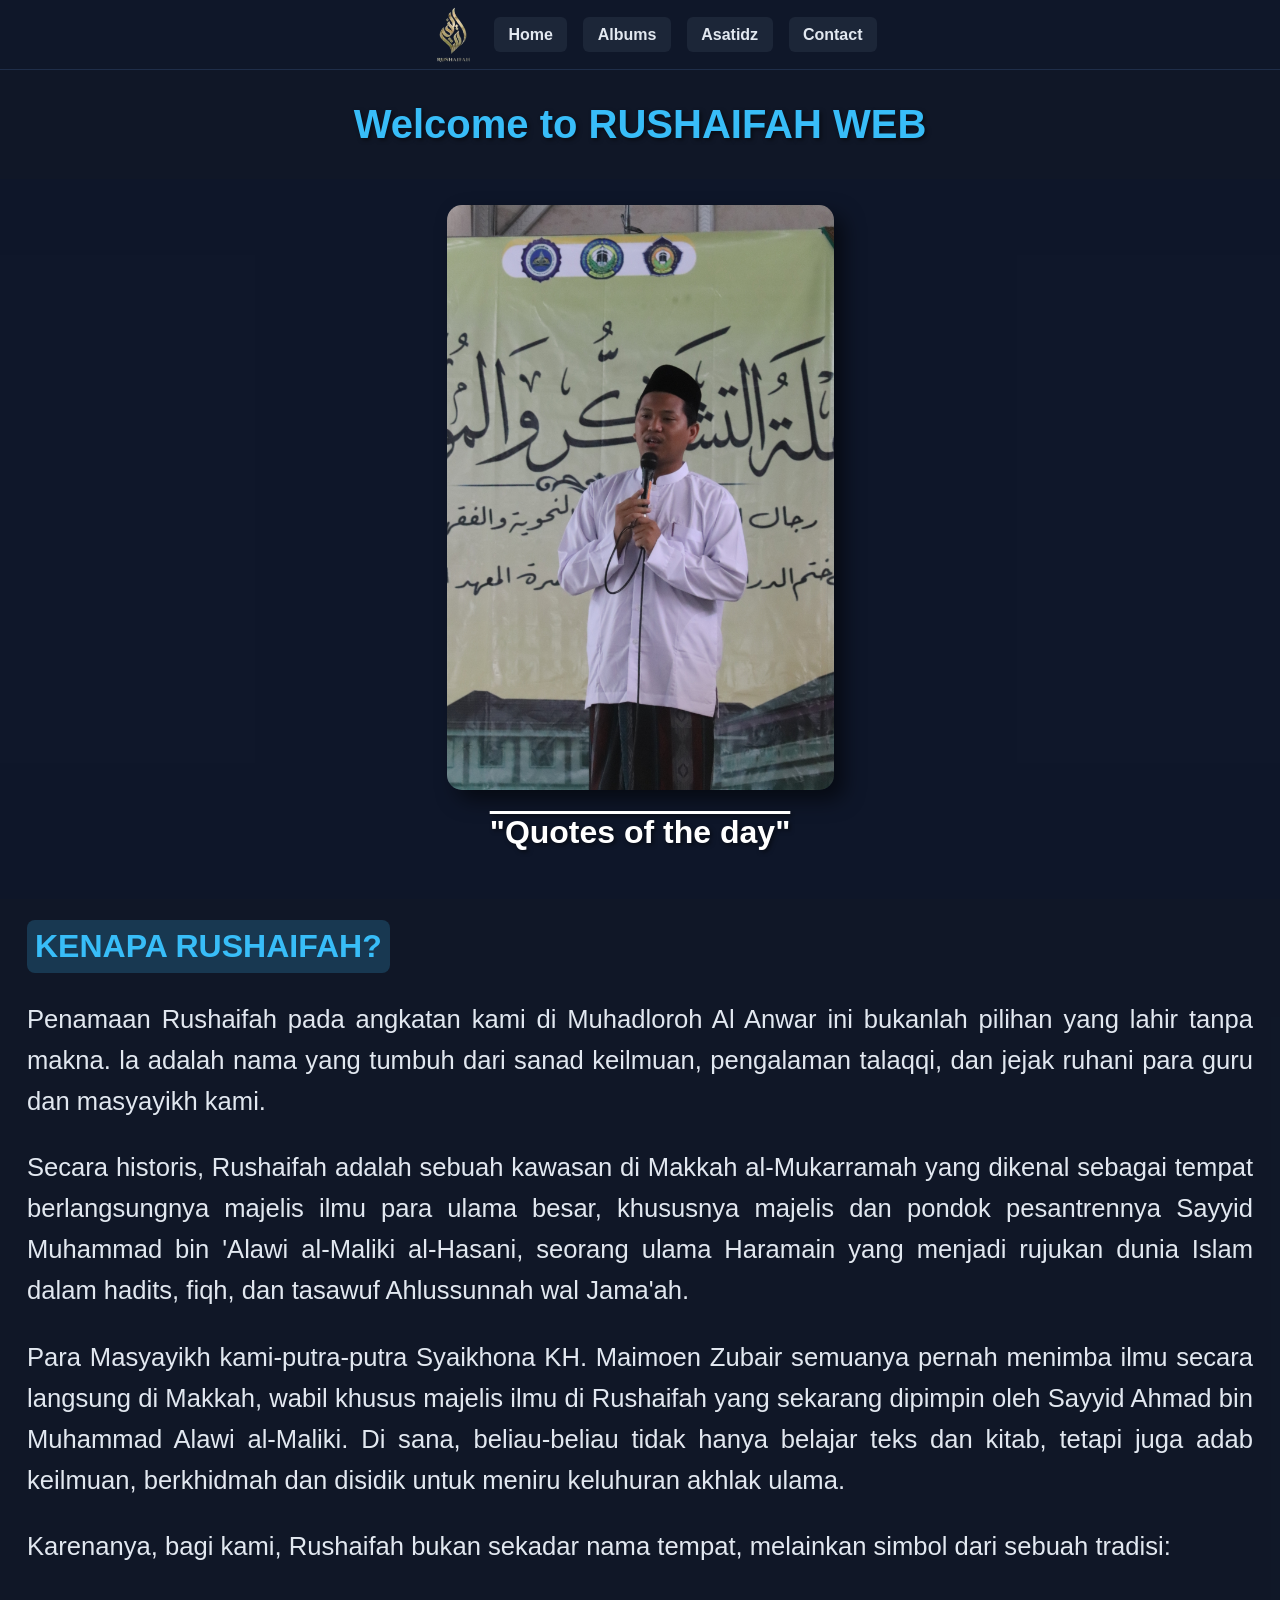
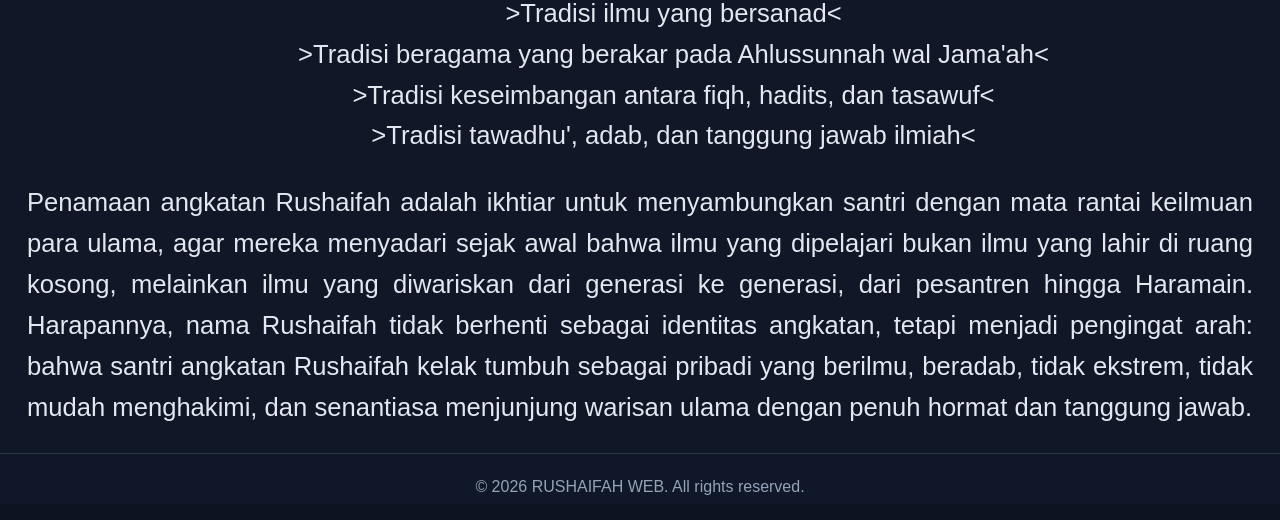
<file: index.html>
<html>

<head>
    <title>
        RUSHAIFAH WEB
    </title>
    <link href="style.css" rel="stylesheet" />
</head>

<body>
    <div class="container">
        <div class="navbar">
            <img src="logo.png" alt="logo" class="logo">
            <ul>
                <li><a href="index.html">Home</a></li>
                <li><a href="Albums.html">Albums</a></li>
                <li><a href="asatidz.html">Asatidz</a></li>
                <li><a href="contact.html">Contact</a></li>
                

                </li>
            </ul>
        </div>

        <div class="wellcome-container">
            <h1 class="wellcome">Welcome to RUSHAIFAH WEB</h1>
        </div>


        <div class="content">
            <div class="quotes">
                <img src="khl.JPG" alt="KHL" class="content-image" />
                <h1 class="qoutes">"Quotes of the day"</h1>
            </div>
            
        </div>
        <h1 class="title">KENAPA RUSHAIFAH?</h1>
        <div class="content-2">
            <div class="rushaifah-text">
                
                
                <p class="text">Penamaan Rushaifah pada angkatan kami di Muhadloroh Al Anwar ini bukanlah pilihan yang
                    lahir tanpa makna. la adalah nama yang tumbuh dari sanad keilmuan, pengalaman talaqqi, dan jejak
                    ruhani para guru dan masyayikh kami.</p>
                <p class="text">Secara historis, Rushaifah adalah sebuah kawasan di Makkah al-Mukarramah yang dikenal
                    sebagai tempat berlangsungnya majelis ilmu para ulama besar, khususnya majelis dan pondok
                    pesantrennya Sayyid Muhammad bin 'Alawi al-Maliki al-Hasani, seorang ulama Haramain yang menjadi
                    rujukan dunia Islam dalam hadits, fiqh, dan tasawuf Ahlussunnah wal Jama'ah.</p>
                <p class="text">Para Masyayikh kami-putra-putra Syaikhona KH. Maimoen Zubair semuanya pernah menimba
                    ilmu secara langsung di Makkah, wabil khusus majelis ilmu di Rushaifah yang sekarang dipimpin oleh
                    Sayyid Ahmad bin Muhammad Alawi al-Maliki. Di sana, beliau-beliau tidak hanya belajar teks dan
                    kitab, tetapi juga adab keilmuan, berkhidmah dan disidik untuk meniru keluhuran akhlak ulama.</p>
                <p class="text">Karenanya, bagi kami, Rushaifah bukan sekadar nama tempat, melainkan simbol dari sebuah
                    tradisi:</p>
                <ul>
                    <li class="list">>Tradisi ilmu yang bersanad<</li>
                    <li class="list">>Tradisi beragama yang berakar pada Ahlussunnah wal Jama'ah<</li>
                    <li class="list">>Tradisi keseimbangan antara fiqh, hadits, dan tasawuf<</li>
                    <li class="list">>Tradisi tawadhu', adab, dan tanggung jawab ilmiah<</li>
                </ul>
                <p class="text">Penamaan angkatan Rushaifah adalah ikhtiar untuk menyambungkan santri dengan mata rantai keilmuan para ulama, agar mereka menyadari sejak awal bahwa ilmu yang dipelajari bukan ilmu yang lahir di ruang kosong, melainkan ilmu yang diwariskan dari generasi ke generasi, dari pesantren hingga Haramain.
Harapannya, nama Rushaifah tidak berhenti sebagai identitas angkatan, tetapi menjadi pengingat arah: bahwa santri angkatan Rushaifah kelak tumbuh sebagai pribadi yang berilmu, beradab, tidak ekstrem, tidak mudah menghakimi, dan senantiasa menjunjung warisan ulama dengan penuh hormat dan tanggung jawab.</p>
            </div>
        </div>
        <div class="footer">
            <p class="copy">&copy; 2026 RUSHAIFAH WEB. All rights reserved.</p>
        </div>
    </div>
</body>

</html>
</file>
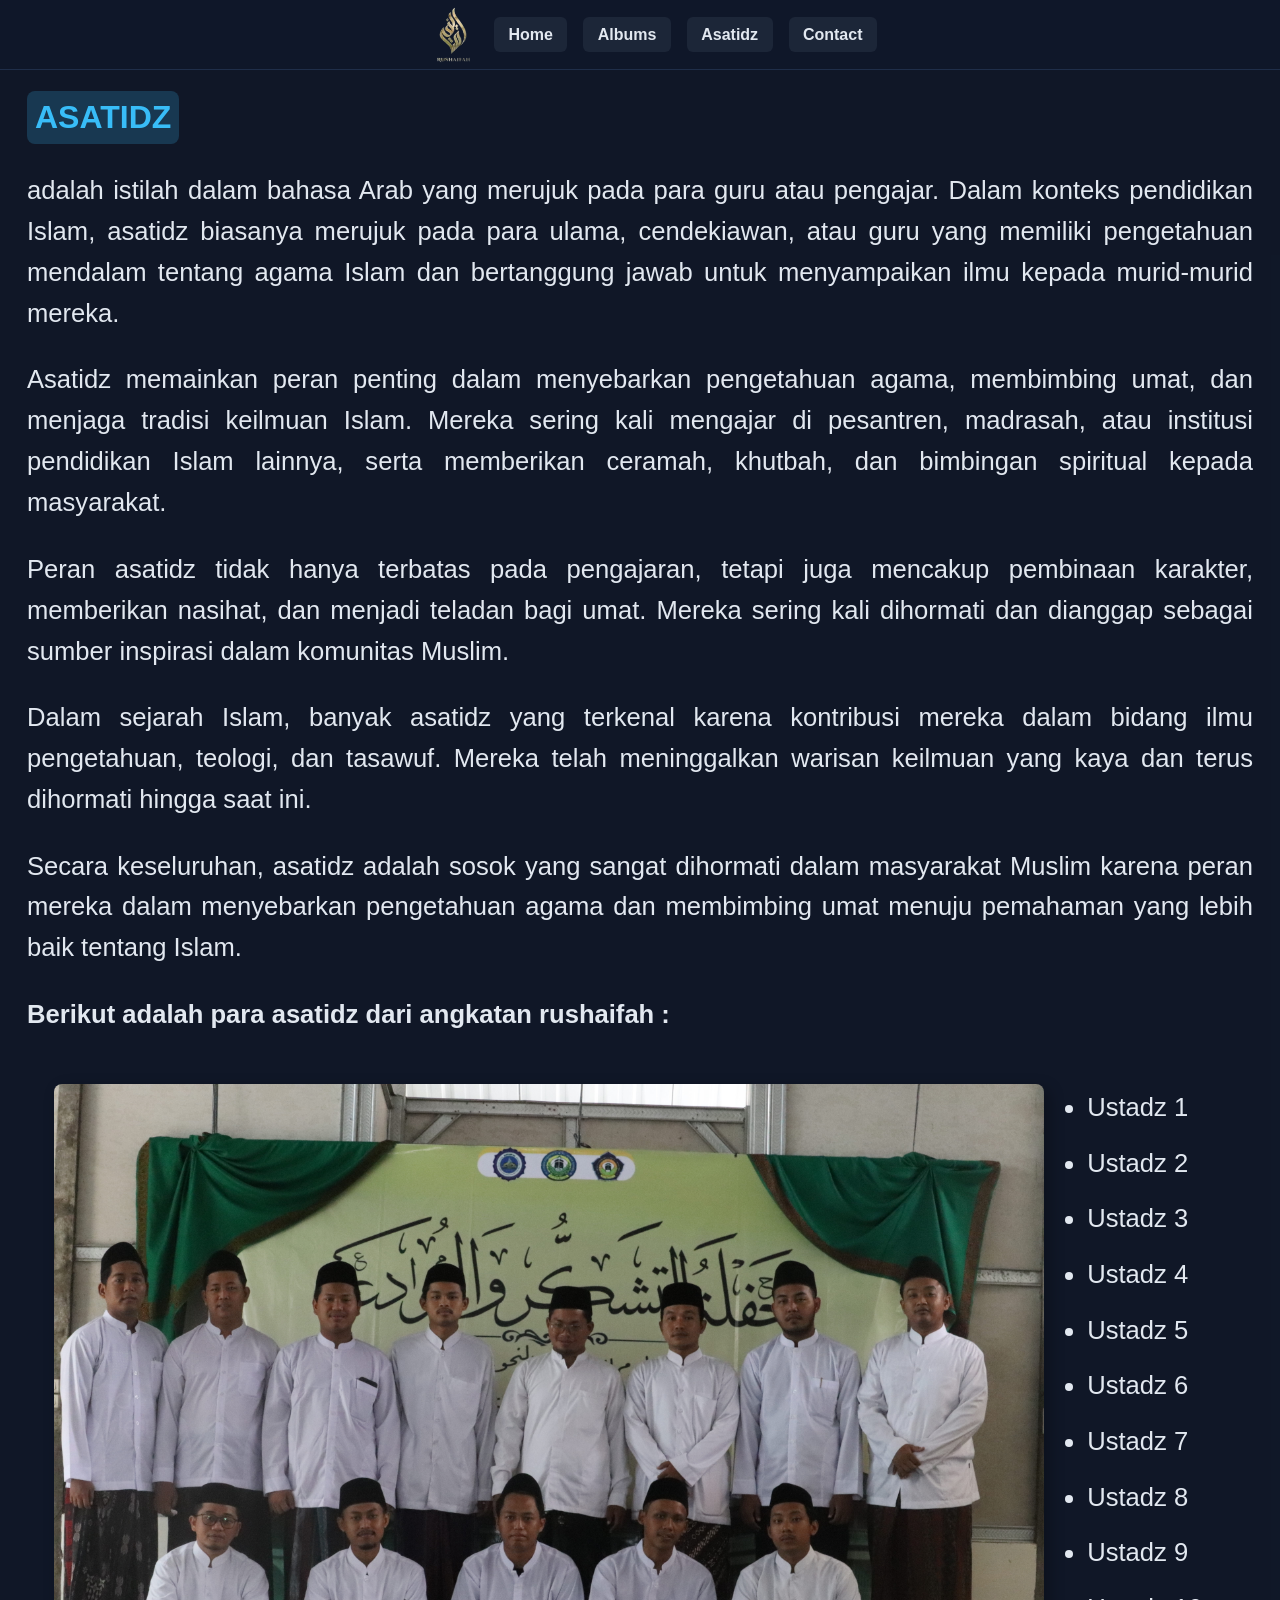
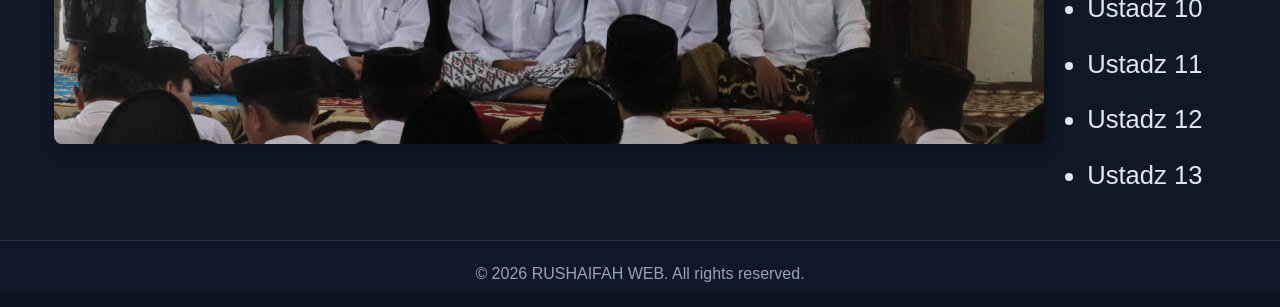
<file: asatidz.html>
<html>

<head>
    <title>
        RUSHAIFAH WEB
    </title>
    <link href="style.css" rel="stylesheet" />
</head>

<body>
    <div class="container">
        <div class="navbar">
            <img src="logo.png" alt="logo" class="logo">
            <ul>
                <li><a href="index.html">Home</a></li>
                <li><a href="Albums.html">Albums</a></li>
                <li><a href="asatidz.html">Asatidz</a></li>
                <li><a href="contact.html">Contact</a></li>
                

                </li>
            </ul>
        </div>

        <div class="content-2">
            <div class="rushaifah-text">
                <h1 class="title">ASATIDZ</h1>
                <p class="text"> adalah istilah dalam bahasa Arab yang merujuk pada para guru atau pengajar. Dalam
                    konteks pendidikan Islam, asatidz biasanya merujuk pada para ulama, cendekiawan, atau guru yang
                    memiliki pengetahuan mendalam tentang agama Islam dan bertanggung jawab untuk menyampaikan ilmu
                    kepada murid-murid mereka.</p>
                <p class="text">Asatidz memainkan peran penting dalam menyebarkan pengetahuan agama, membimbing umat,
                    dan menjaga tradisi keilmuan Islam. Mereka sering kali mengajar di pesantren, madrasah, atau
                    institusi pendidikan Islam lainnya, serta memberikan ceramah, khutbah, dan bimbingan spiritual
                    kepada masyarakat.</p>
                <p class="text">Peran asatidz tidak hanya terbatas pada pengajaran, tetapi juga mencakup pembinaan
                    karakter, memberikan nasihat, dan menjadi teladan bagi umat. Mereka sering kali dihormati dan
                    dianggap sebagai sumber inspirasi dalam komunitas Muslim.</p>
                <p class="text">Dalam sejarah Islam, banyak asatidz yang terkenal karena kontribusi mereka dalam bidang
                    ilmu pengetahuan, teologi, dan tasawuf. Mereka telah meninggalkan warisan keilmuan yang kaya dan
                    terus dihormati hingga saat ini.</p>
                <p class="text">Secara keseluruhan, asatidz adalah sosok yang sangat dihormati dalam masyarakat Muslim
                    karena peran mereka dalam menyebarkan pengetahuan agama dan membimbing umat menuju pemahaman yang
                    lebih baik tentang Islam.</p>
                <h1 class="text">Berikut adalah para asatidz dari angkatan rushaifah :</h1>
                <div class="guru-list-row">
                    <img src="IMG_3363.jpg" alt="" class="guru">
                    <ul class="guru-list">
                        <li>Ustadz 1</li>
                        <li>Ustadz 2</li>
                        <li>Ustadz 3</li>
                        <li>Ustadz 4</li>
                        <li>Ustadz 5</li>
                        <li>Ustadz 6</li>
                        <li>Ustadz 7</li>
                        <li>Ustadz 8</li>
                        <li>Ustadz 9</li>
                        <li>Ustadz 10</li>
                        <li>Ustadz 11</li>
                        <li>Ustadz 12</li>
                        <li>Ustadz 13</li>
                    </ul>
                </div>
            </div>
        </div>
        <div class="footer">
            <p class="copy">&copy; 2026 RUSHAIFAH WEB. All rights reserved.</p>
        </div>
    </div>
    
        
</body>

</html>
</file>
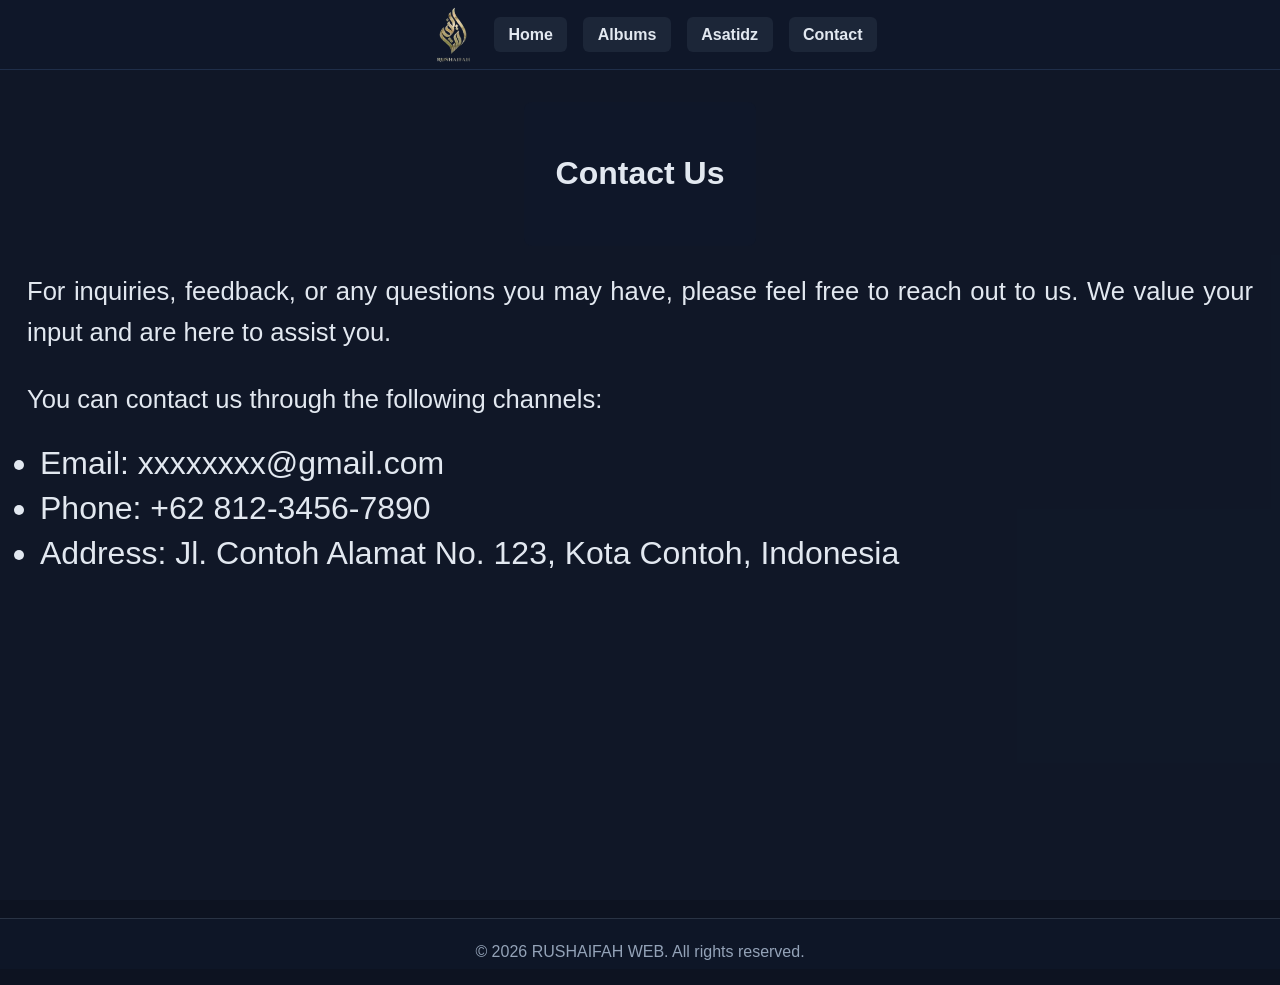
<file: contact.html>
<html>

<head>
    <title>
        RUSHAIFAH WEB
    </title>
    <link href="style.css" rel="stylesheet" />
</head>

<body>
    <div class="container">
        <div>
            <div class="navbar">
            <img src="logo.png" alt="logo" class="logo">
            <ul>
                <li><a href="index.html">Home</a></li>
                <li><a href="Albums.html">Albums</a></li>
                <li><a href="asatidz.html">Asatidz</a></li>
                <li><a href="contact.html">Contact</a></li>


                </li>
            </ul>
        </div>
        <div class="contact-container">
            <div class="contact">
                <h1>Contact Us</h1>
            </div>
        </div>  
        <div class="content-2">
            <div class="rushaifah-text">
                <p class="text">For inquiries, feedback, or any questions you may have, please feel free to reach out to us. We value your input and are here to assist you.</p>
                <p class="text">You can contact us through the following channels:</p>
                <ul>
                    <li class="info">Email: xxxxxxxx@gmail.com</li>
                    <li class="info">Phone: +62 812-3456-7890</li>
                    <li class="info">Address: Jl. Contoh Alamat No. 123, Kota Contoh, Indonesia</li>

                </ul>
            </div>
        </div>
        </div>
        
        
    </div>
    <div class="footer">
            <p class="copy">&copy; 2026 RUSHAIFAH WEB. All rights reserved.</p>
        </div>
</body>

</html>
</file>
<file: style.css>
:root {
    --bg: #0d1321;
    --surface: rgba(16, 24, 40, 0.95);
    --surface-soft: rgba(15, 23, 42, 0.75);
    --text: #e2e8f0;
    --text-subtle: #94a3b8;
    --accent: #38bdf8;
    --accent-strong: #0ea5e9;
}

* {
    box-sizing: border-box;
}

body {
    margin: 0;
    min-height: 100vh;
    background-color: var(--bg);
    color: var(--text);
    font-family: 'Segoe UI', Tahoma, Geneva, Verdana, sans-serif;
}

.container {
    background-color: var(--surface);
    min-height: 100vh;
    width: 100%;
}

.navbar {
        background-color: var(--surface-soft);
    width: 100%;
    height: 70px;
    display: flex;
    align-items: center;
    justify-content: center;
    border-bottom: 1px solid rgba(98, 138, 199, 0.2);
}

.logo {
    color: var(--accent);
    font-weight: 70;
    font-size: 1.3rem;
    letter-spacing: 0.08em;
    padding-left: 10px ;
    height: 9vh;
}

.navbar ul {
    list-style: none;
    margin: 0;
    padding: 0;
    display: flex;
    gap: 1rem;
    align-items: center;
}

.navbar li {
    display: inline-flex;
}

.navbar a {
    color: var(--text);
    text-decoration: none;
    background-color: rgba(148, 163, 184, 0.1);
    padding: 0.55rem 0.9rem;
    border-radius: 6px;
    font-size: 1rem;
    font-weight: 600;
    transition: background 0.2s ease, color 0.2s ease;
}

.navbar a:hover {
    background-color: var(--accent-soft, rgba(56, 189, 248, 0.2));
    color: var(--accent);
}

.wellcome {
    text-align: center;
    font-size: 2.5rem;
    margin-top: 2rem;
    color: var(--accent);
    text-shadow: 2px 2px 4px rgba(0, 0, 0, 0.5);
}

.wellcome span {
    display: block;
    font-size: 1.2rem;
    margin-top: 0.5rem;
    color: var(--text-subtle);
}

.content {
    background-color: rgba(15, 23, 42, 0.85);
    height: 80%;
    padding: 2rem;
    display: flex;
    justify-content: center;
    align-items: center;
    margin-top: 2rem;
}

.content-image {
    width: 43vh;
    height: 65vh;
    border-radius: 15px;
    box-shadow: 10px 10px 20px rgba(0, 0, 0, 0.55);
    align-items: center;
}

.footer {
    margin-top: 2vh;
    background-color: var(--surface-soft);
    color: var(--text-subtle);
    border-top: 1px solid rgba(148, 163, 184, 0.2);
}

.qoutes {
    text-decoration: overline;
    margin-top: 1.5rem;
    color: white;
    text-shadow: 2px 2px 4px rgba(0, 0, 0, 0.5);
    text-align: center; 
}

.footer-container .logo {
    height: 5vh;
    width: auto;
}

.copy {
    text-align: center;
    padding: 0.5rem;
    font-size: 1rem;
}

.title {
    margin-left: 3vh;
    font-size: 2rem;
    margin-bottom: 0.5rem;
    color: var(--accent);
    background-color: rgba(56, 189, 248, 0.2);
    padding: 0.5rem;
    border-radius: 8px;
    width: fit-content;
    height: fit-content;
    align-items: center;
    justify-content: center;
    display: flex;
}

.text {
    margin-right: 3vh;
    margin-left: 3vh;
    text-justify: center;
    text-align: justify;
    font-size: 1.6rem;
    line-height: 1.6;
    color: var(--text);
}

title-list {
    margin-left: 3vh;
}

.list {
    list-style: none;
    text-align: center;
    margin-left: 3vh;
    font-size: 1.6rem;
    line-height: 1.6;
    color: var(--text);
}

.guru-list-row {
    display: flex;
    flex-wrap: wrap;
    align-items: flex-start;
    gap: 1.5rem;
    margin: 1rem 0 2rem 3vh;
}

.guru {
    width: 45vh;
    border-radius: 12px;
    box-shadow: 4px 4px 12px rgba(0,0,0,0.4);
}

.guru-list {
    list-style: disc;
    margin: 0;
    padding-left: 1.2rem;
    font-size: 1.6rem;
    line-height: 1.8;
    color: var(--text);
    margin-top: 2rem;
}

.guru-list li {
    margin-bottom: 0.6rem;
}

.title-album {
    background-color: var(--accent);
    text-align: center;
    font-size: 2rem;
    margin-bottom: 1rem;
    color: rgb(0, 0, 0);
    border-radius: 8px;
    width: auto;
    box-shadow: 5px 5px 15px rgba(0, 0, 0, 0.3);
    align-items: center;
    justify-content: center;
    margin-top: 2rem;
}

.muwadaah-photos {
    height: fit-content;
}

* {
  box-sizing: border-box;
}

/* Position the image container (needed to position the left and right arrows) */
.container {
  position: relative;
}

/* Hide the slideshow images by default (no large image above thumbnail rows) */
.mySlides {
  display: none !important;
}

/* Add a pointer when hovering over the thumbnail images */
.cursor {
  cursor: pointer;
}

/* Next & previous buttons */
.prev,
.next {
  cursor: pointer;
  position: absolute;
  top: 40%;
  width: auto;
  padding: 16px;
  margin-top: -50px;
  color: white;
  font-weight: bold;
  font-size: 20px;
  border-radius: 0 3px 3px 0;
  user-select: none;
  -webkit-user-select: none;
}

/* Position the "next button" to the right */
.next {
  right: 0;
  border-radius: 3px 0 0 3px;
}

/* On hover, add a black background color with a little bit see-through */
.prev:hover,
.next:hover {
  background-color: rgba(0, 0, 0, 0.8);
}

/* Number text (1/3 etc) */
.numbertext {
  color: #f2f2f2;
  font-size: 12px;
  padding: 8px 12px;
  position: absolute;
  top: 0;
}

/* Container for image text */
.caption-container {
  text-align: center;
  background-color: var(--surface-soft);
  padding: 2px 16px;
  color: white;
}

.row:after {
  content: "";
  display: table;
  clear: both;
}

/* Six columns side by side */
.column {
  float: left;
  width: 16.66%;
}

/* Add a transparency effect for thumnbail images */
.demo {
  opacity: 0.6;
}

.active,
.demo:hover {
  opacity: 1;
}

/* Lightbox overlay styles */
.lightbox-overlay {
  position: fixed;
  top: 0;
  left: 0;
  width: 100%;
  height: 100%;
  background-color: rgba(0, 0, 0, 0.86);
  display: flex;
  align-items: center;
  justify-content: center;
  z-index: 9999;
}

.lightbox-image {
  max-width: 95%;
  max-height: 92%;
  border-radius: 8px;
  box-shadow: 0 0 24px rgba(255, 255, 255, 0.2);
}

.lightbox-close {
  position: absolute;
  top: 18px;
  right: 20px;
  color: #fff;
  font-size: 2rem;
  font-weight: bold;
  cursor: pointer;
  z-index: 10000;
}

.contact-container {
    display: flex;
    justify-content: center;
    align-items: center;
    margin-top: 2rem;
}

.contact {
    background-color: var(--surface-soft);
    padding: 2rem;
    border-radius: 8px;
    width: fit-content;
    height: fit-content;
    align-items: center;
    justify-content: center;
    display: flex;
}

.info {
    font-size: 2rem;
    color: var(--text);
    margin-bottom: 0.5rem;
}

.list-title {
    margin-right: 3vh;
    margin-left: 3vh;
    text-justify: center;
    text-align: justify;
    font-size: 3rem;
    line-height: 1.6;
    color: var(--text);
    background-color: var(--accent); 
}

.guru {
    background-color: var(--accent);
    text-align: center;
    font-size: 2rem;
    margin-bottom: 1rem;
    margin-left: 3vh;
    color: rgb(0, 0, 0);
    border-radius: 8px;
    width: 110vh;
    box-shadow: 5px 5px 15px rgba(0, 0, 0, 0.3);
    align-items: center;
    justify-content: center;
    margin-top: 2rem;
}
</file>
